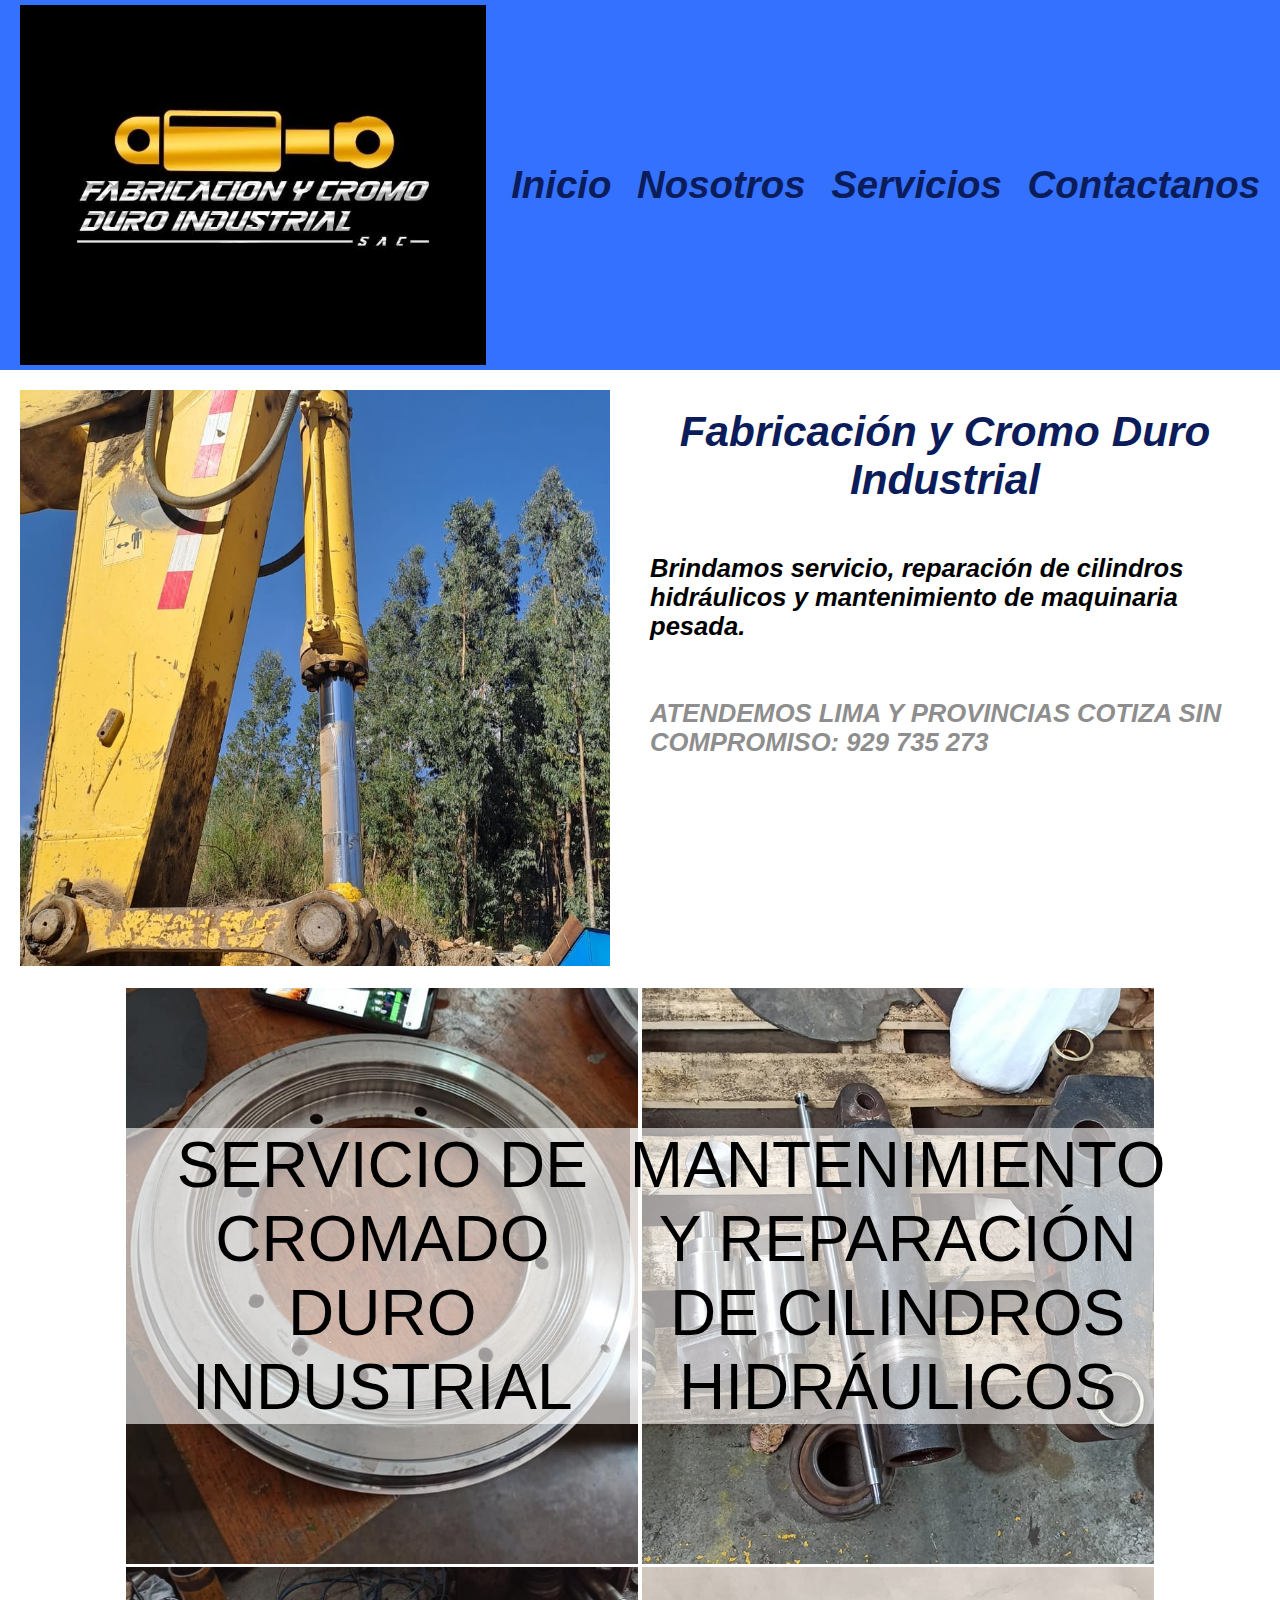
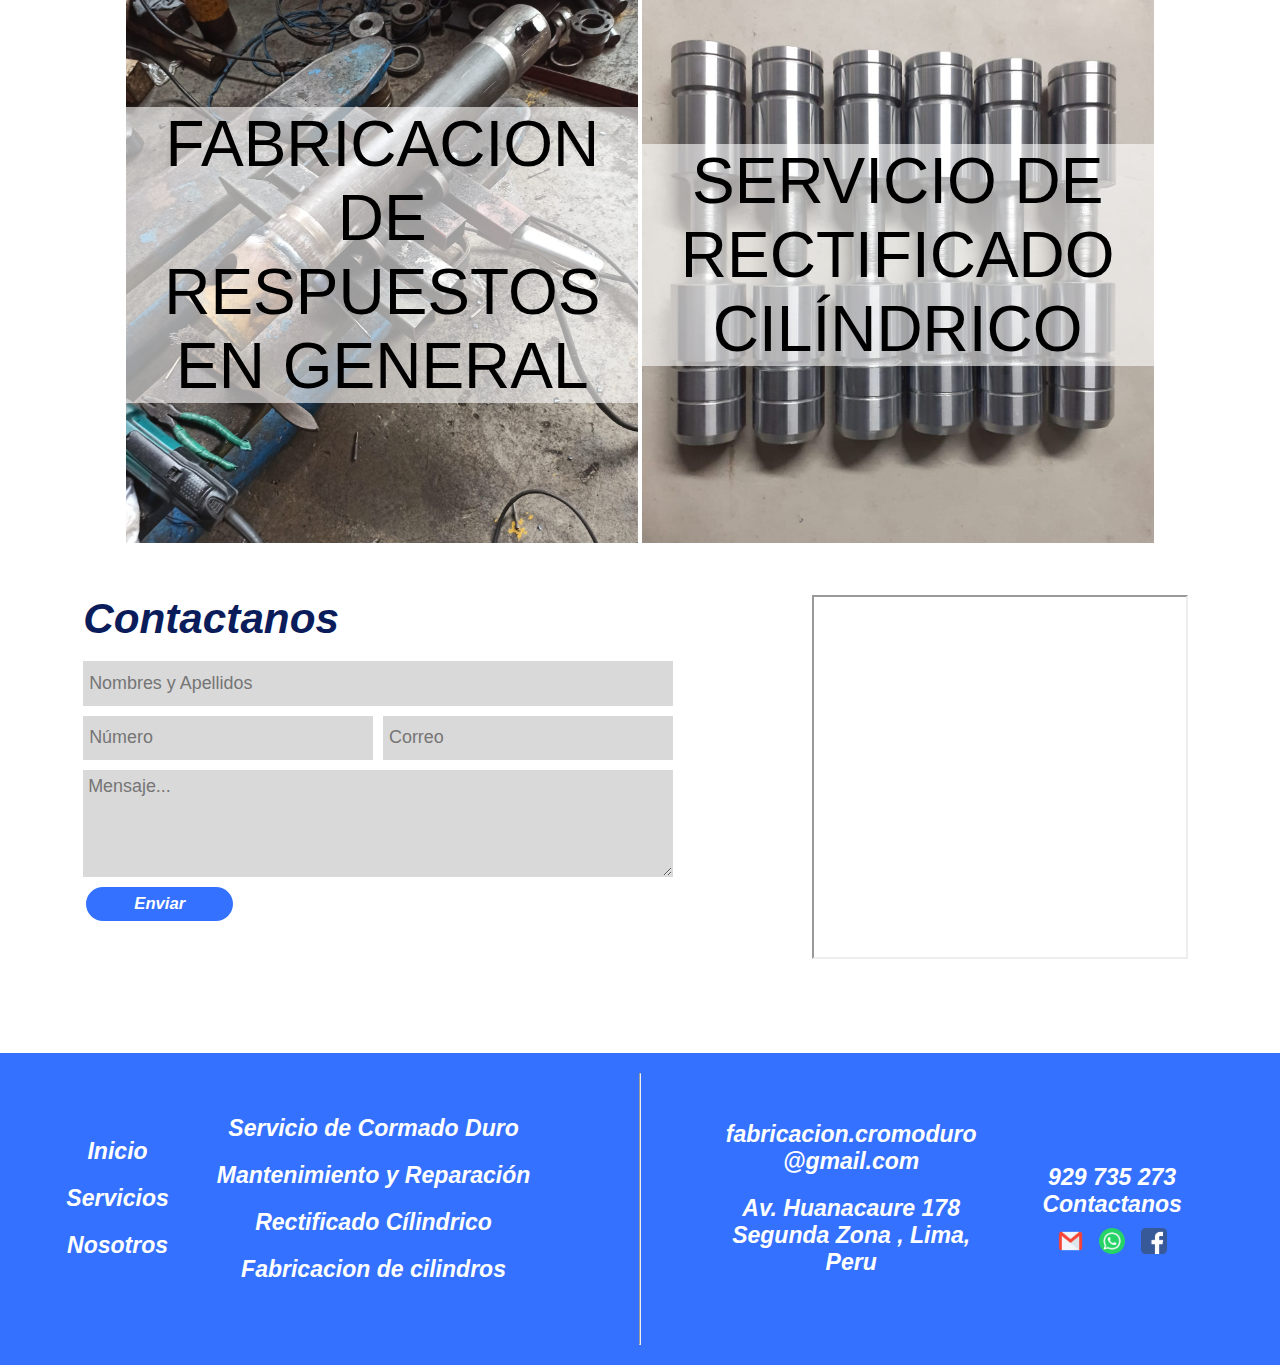
<file: index.html>
<!DOCTYPE html>

<html>
    <head>
        <meta charset="utf-8">
        <meta http-equiv="X-UA-Compatible" content="IE=edge">
        <title>Inicio</title>
        <meta name="description" content="">
        <meta name="viewport" content="width=device-width, initial-scale=1">
        <link rel="stylesheet" href="../CSS/IndexEstilos.css">
    </head>
    <body>
        <nav class="NavBanner">
            <div class="__BannerContainer_Logo"><img src="/Imgs/FYCDI.jpg" alt="Logo"></div>
            
            <ul class="__BannerContainer">
                <li class="Op_Nav"><a href="#">Inicio</a></li>
                <li class="Op_Nav"><a href="#Nosotros">Nosotros</a></li>
                <li class="Op_Nav"><a href="#Servicios">Servicios</a></li>
                <li class="Op_Nav"><a href="#Contactanos">Contactanos</a></li>
            </ul>
        </nav>
        <nav class="NavBanner_Responsive">

        <div class="__BannerContainer_Logo">
            <img src="/Imgs/FYCDI.jpg" alt="Logo">
        </div>

        
        <input type="checkbox" id="menu_toggle">

        
        <label for="menu_toggle" class="ThreeLines__Cont">
            <img src="/Imgs/Img_Icons/Three_Lines.png" alt="">
        </label>

        
        <ul class="__BannerContainer_Responsive">
            <li class="Op_Nav"><a href="#">Inicio</a></li>
            <li class="Op_Nav"><a href="#Nosotros">Nosotros</a></li>
            <li class="Op_Nav"><a href="/HTML/Servicios.html">Servicios</a></li>
            <li class="Op_Nav"><a href="#Contactanos">Contactanos</a></li>
        </ul>

</nav>
        
        <section class="body">
            <section class="Section_Nosotros" id="Nosotros">
                <div class="Cont_img">
                    <img src="/Imgs/Nosotrs_Img.jpg" alt="">
                </div>
                <div class="Cont_Informacion">
                    <h1 style= "text-align: center; margin-bottom: 50px;"><i>Fabricación y Cromo Duro Industrial</i></h1>
                    <h3><b><i>Brindamos servicio, reparación de cilindros hidráulicos y  mantenimiento de maquinaria pesada.</i></b></h3>
                    <br><br><h3 style="color: #8E8E8E;"><b><i>ATENDEMOS LIMA Y PROVINCIAS COTIZA SIN  COMPROMISO: 929 735 273</i></b></h3>
                </div>                
            </section>
            <section class="Servicios" id="Servicios">
                <div class="Item" onclick="window.location.href='Servicios.html#Car_Cro'"><p>SERVICIO DE CROMADO DURO INDUSTRIAL</p><img src="/Imgs/Img_Crom/Servicios_Cromado.jpg" alt=""></div>
                <div class="Item" onclick="window.location.href='Servicios.html#Car_Man'"><p>MANTENIMIENTO Y REPARACIÓN DE CILINDROS HIDRÁULICOS</p><img src="/Imgs/Img_Man/Imagen_Reparacion.jpg" alt=""></div>
                <div class="Item" onclick="window.location.href='Servicios.html#Car_Fab'"><p>FABRICACION DE RESPUESTOS EN GENERAL</p><img src="/Imgs/Img_Fab/Imagen_Fabricacion.jpg" alt=""></div>
                <div class="Item" onclick="window.location.href='Servicios.html#Car_Rec'"><p>SERVICIO DE RECTIFICADO CILÍNDRICO</p><img src="/Imgs/Img_Rec/Imagen_Rectificado.jpg" alt=""></div>
            </section>
            <section class="Servicios_Responsive">
                <div class="Item">
                    <div class="Cont_Img">
                        <img src="/Imgs/Img_Icons/Brillos.png" alt="">
                    </div>
                    <h1>Cromo duro industrial</h1>
                </div>

                <div class="Item">
                    <div class="Cont_Img">
                        <img src="/Imgs/Img_Icons/piston_Icon.png" alt="">
                    </div>
                    <h1>Fabricación según plano e indicaciones</h1>
                </div>

                <div class="Item">
                    <div class="Cont_Img">
                        <img src="/Imgs/Img_Icons/taladro-de-mano.png" alt="">
                    </div>
                    <h1>Mantenimiento y Reparación de Cilindros Hidraulicos</h1>
                </div>

                <div class="Item">
                    <div class="Cont_Img">
                        <img src="/Imgs/Img_Icons/reparar.png" alt="">
                    </div>
                    <h1>Servicio de Rectificado Cilíndrico</h1>
                </div>
            </section>
            
            <section class="Contactanos" id="Contactanos">
                <div class="Contactanos_Column1">
                    <h1><b><i>Contactanos</i></b></h1><br>
                    <form action="https://formsubmit.co/stefanorevolo159@email.com" method="POST"class="Cont_Form">
                        <input placeholder="Nombres y Apellidos" type="text" name="Nombres" style="padding-top: 10px;padding-bottom: 10px;">
                        <div>
                            <input placeholder="Número" inputmode="numeric" 
                            oninput="this.value = this.value.replace(/[^0-9]/g, '')" 
                            id="Número">
                            <input placeholder="Correo" type="email" id="Correo">
                        </div>
                        <textarea placeholder="Mensaje..." name="TextArea" id="TextArea"></textarea>
                        <input type="submit" class="Enviar_btn" id="Enviar_btn" value="Enviar" style="font-style: italic; font-weight: bold;"></input>
                    </form>
                </div>
                <div class="Contactanos_Column2" >
                    <iframe src="https://www.google.com/maps/embed?pb=!1m18!1m12!1m3!1d3902.884345911337!2d-77.05682711114504!3d-11.982503799999975!2m3!1f0!2f0!3f0!3m2!1i1024!2i768!4f13.1!3m3!1m2!1s0x9105cfc75675d2d9%3A0xe68b00ac4d791b6f!2sFabricaci%C3%B3n%20y%20Cromo%20Duro%20Industrial%20SAC!5e0!3m2!1ses!2spe!4v1761862290938!5m2!1ses!2spe"  allowfullscreen="" loading="lazy" referrerpolicy="no-referrer-when-downgrade" style="height: 100%;"></iframe>
                </div>


            </section>                        
        </section>
        <nav class="Footer">
            <div class= "Footer_Columna1">
                <div>
                    <ul>
                        <li><b><i><a href="index.html">Inicio</a></i></b></li>
                        <li><b><i><a href="Servicios.html">Servicios</a></i></b></li>
                        <li><b><i><a href="#">Nosotros</a></i></b></li>
                    </ul>
                </div>
                <div>
                    <ul>
                        <li><b><i><a href="Servicios.html#Car_Cro">Servicio de Cormado Duro</a></i></b></li>
                        <li><b><i><a href="Servicios.html#Car_Man">Mantenimiento y Reparación</a></i></b></li>
                        <li><b><i><a href="Servicios.html#Car_Fab">Rectificado Cílindrico</a></i></b></li>
                        <li><b><i><a href="Servicios.html#Car_Rec">Fabricacion de cilindros</a></i></b></li>
                    </ul>                    
                </div>
            </div>
            <hr>
            <div class = "Footer_Columna2">
                <div>
                    <ul>
                        <li><b><i>fabricacion.cromoduro <br> @gmail.com</i></b></li>
                        <li><b><i>Av. Huanacaure 178 Segunda Zona , Lima, Peru</i></b></li>
                    </ul>
                </div>
                <div class="Footer_Columna2_Contactos">
                    <b><i>929 735 273</i></b>
                    <b><i>Contactanos</i></b>
                    <div class="Footer_Cont_ImagesLogos">
                        <a href="mailto:fabricacion.cromoduro@gmail.com?subject=Solicitud%20de%20servicio&body=Hola,%20quiero%20solicitar%20su%20servicio." target="_blank"><div style="cursor: pointer;" id="Wts_btn"><img src="/Imgs/Img_Logos/Gmail_icon.png" alt=""></div></a>
                        <a href="https://wa.me/51929735273?text=Hola%20quiero%20solicitar%20su%20servicio" target="_blank"><div style="cursor: pointer;"><img src="/Imgs/Img_Logos/Whatsapp_icon.png" alt=""></div></a>
                        <a href="https://www.facebook.com/facduindsac" target="_blank"><div style="cursor: pointer;"><img src="/Imgs/Img_Logos/Facebook_Icon.png" alt=""></div></a>
                    </div>
                </div>
            </div>
            
        </nav>
        <nav class="Footer_Responsive">
            <ul class="Icons_Container">
                <li><a href="mailto:fabricacion.cromoduro@gmail.com?subject=Solicitud%20de%20servicio&body=Hola,%20quiero%20solicitar%20su%20servicio." target="_blank"><img src="/Imgs/Img_Icons/Gemail_Icon.png" alt=""></a></li>
                <li><a href="https://wa.me/51929735273?text=Hola%20quiero%20solicitar%20su%20servicio"><img src="/Imgs/Img_Icons/Celular_Icon.png" alt=""></a></li>
                <li><a href=""><img src="/Imgs/Img_Icons/ubicacion.png" alt=""></a></li>
                <li><a href="https://www.facebook.com/facduindsac"><img src="/Imgs/Img_Icons/Facebook_Icon.png" alt=""></a></li>
            </ul>
        </nav>
    </body>
    
</html>
</file>
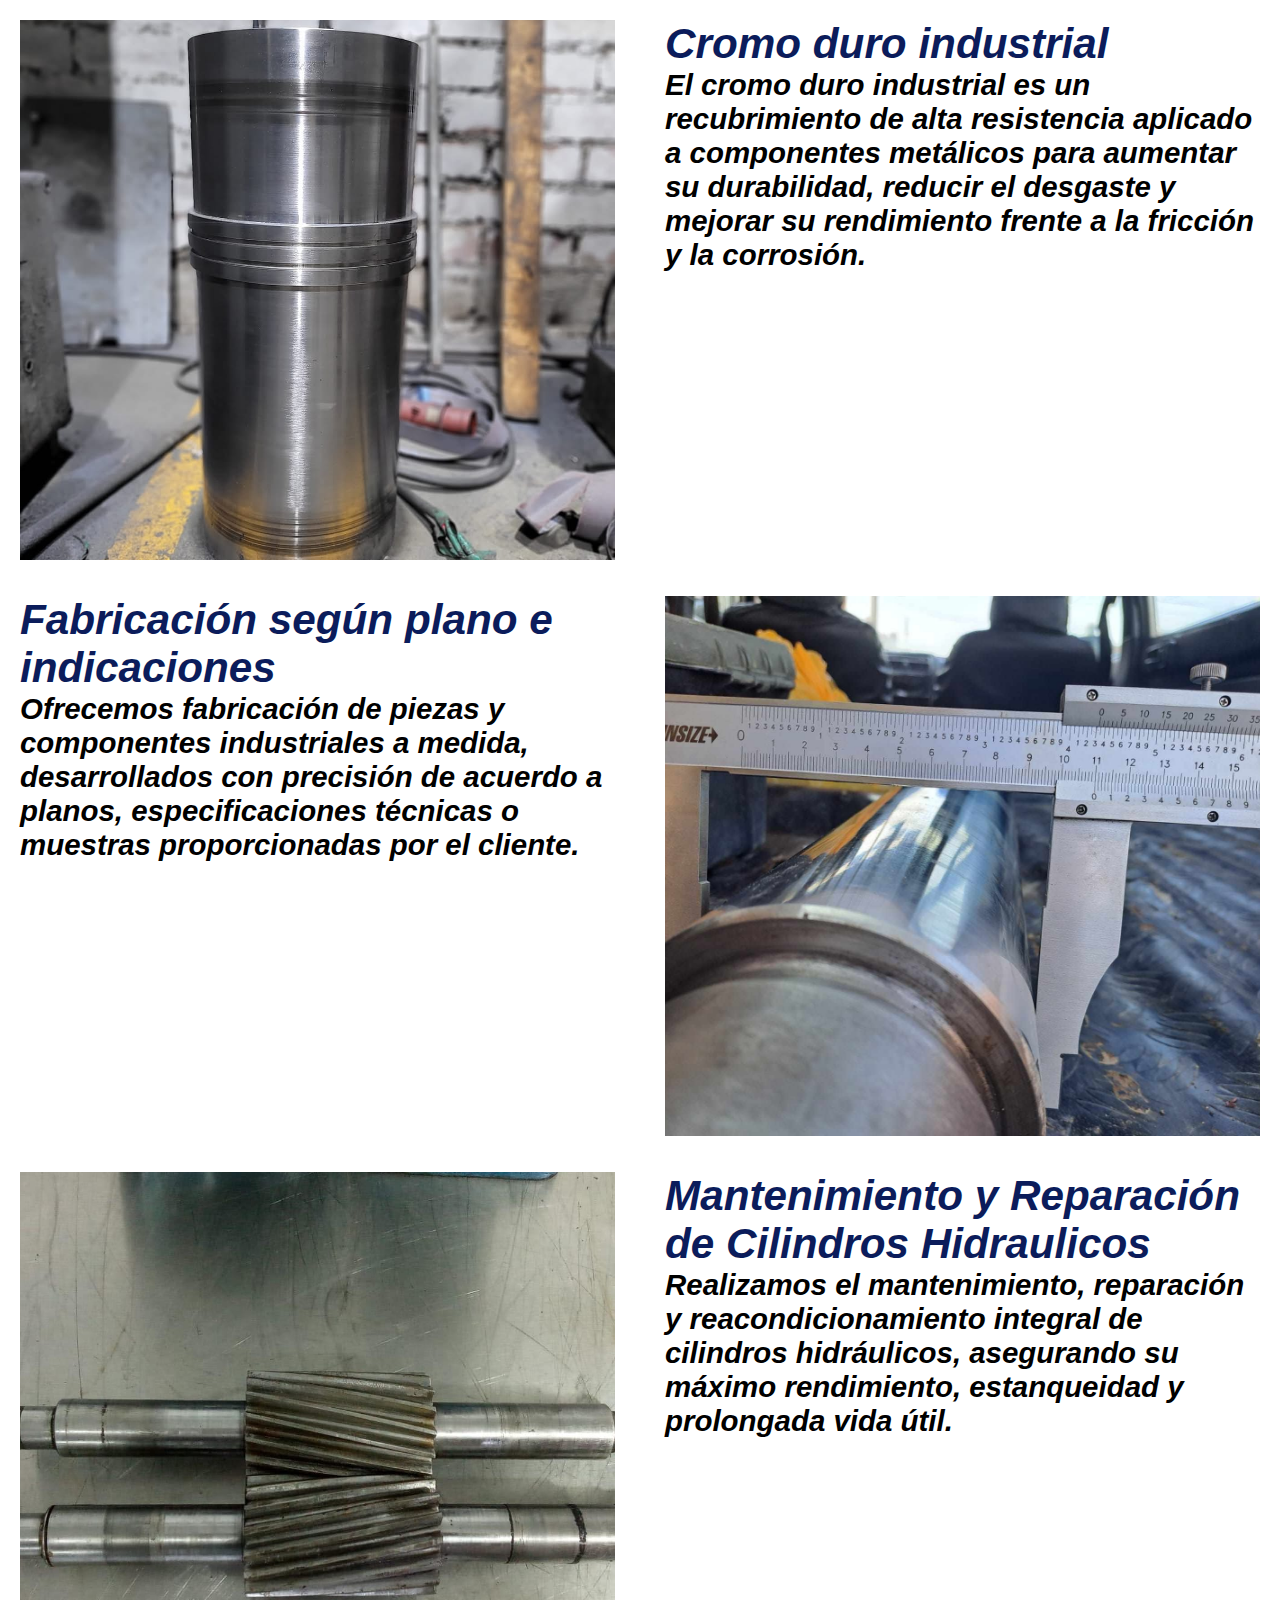
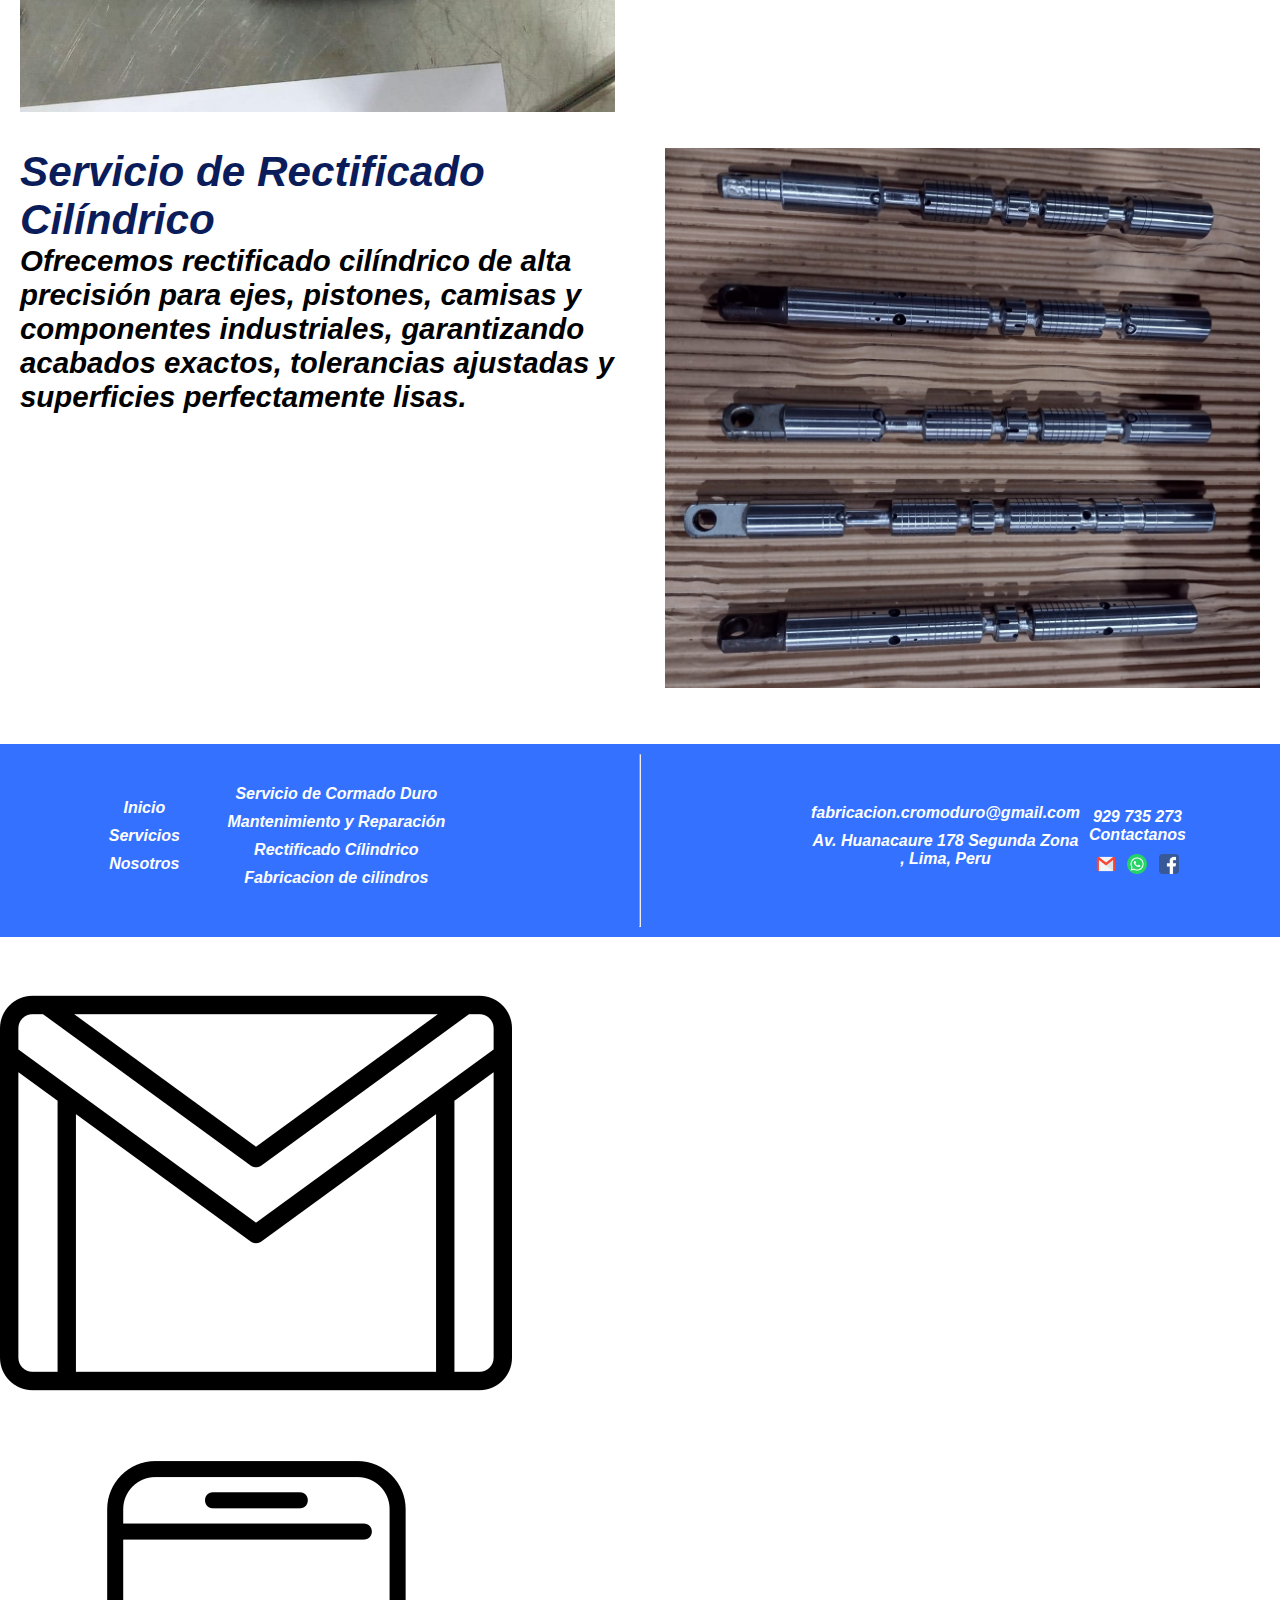
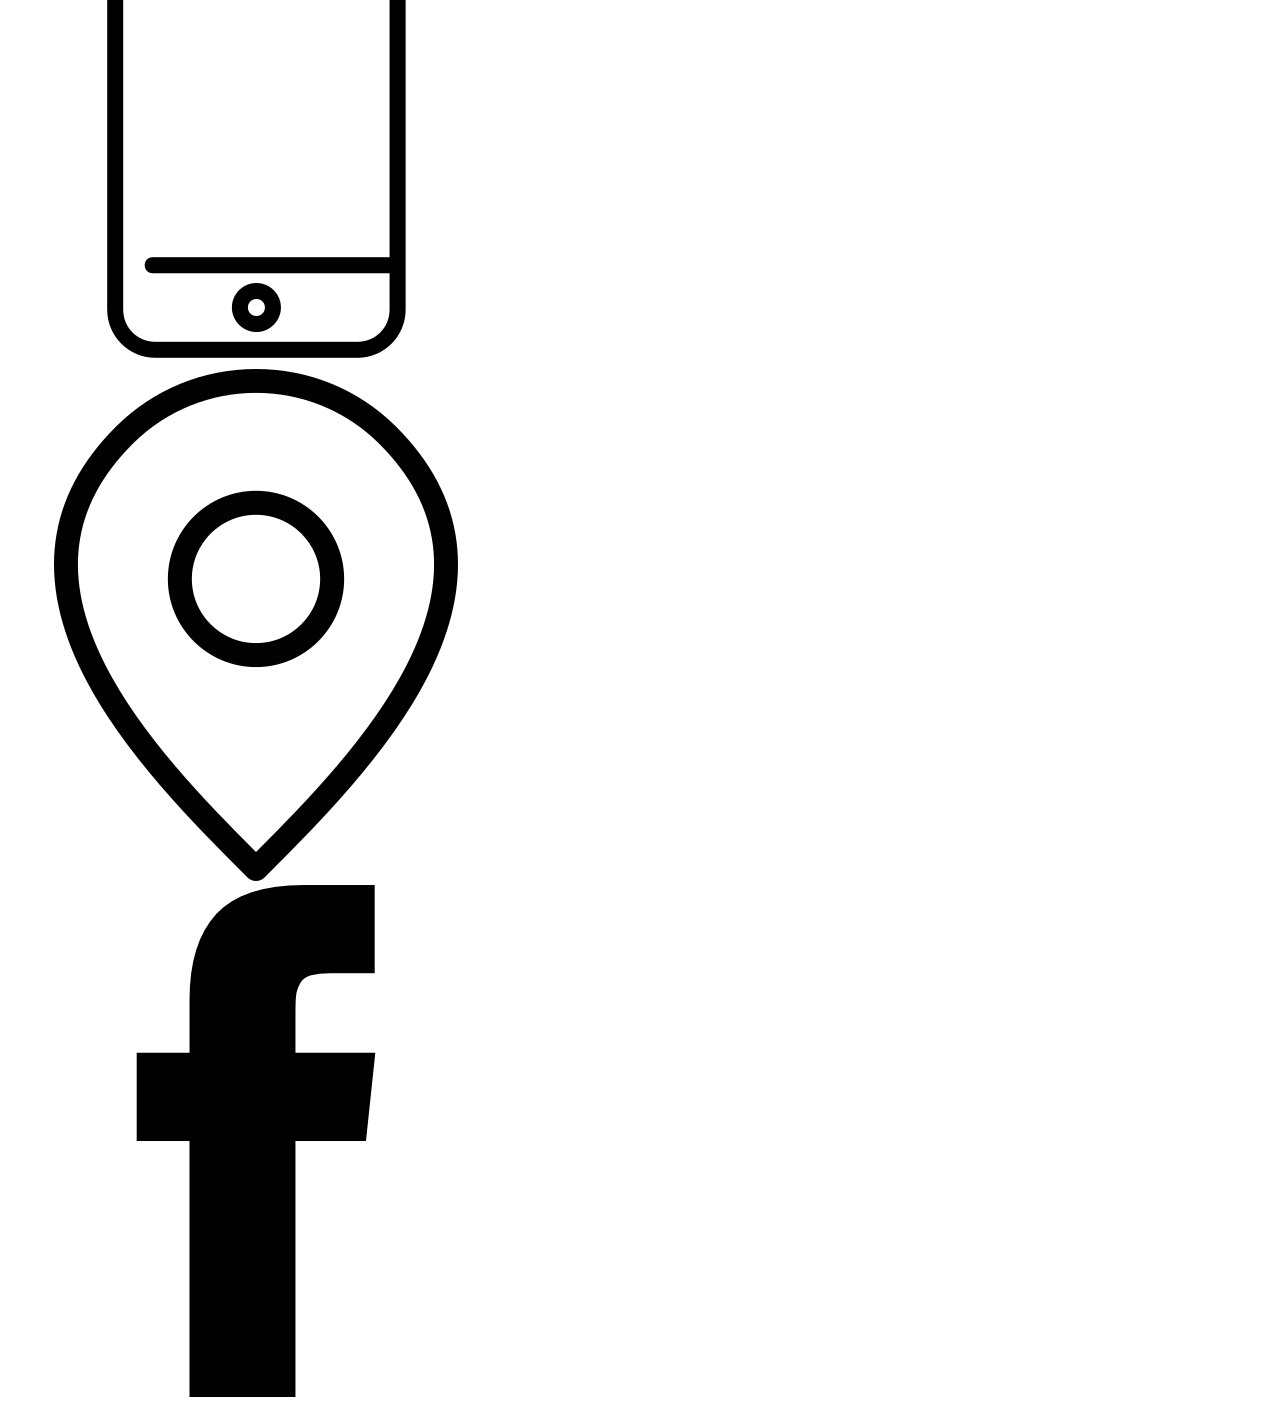
<file: Servicios.html>
<!DOCTYPE html>
<html lang="en">
<head>
    <meta charset="UTF-8">
    <meta name="viewport" content="width=device-width, initial-scale=1.0">
    <link rel="stylesheet" href="../CSS/ServiciosEstilos.css">
    <title>Servicios</title>
</head>
<body>
    <section class="Cuerpo">
        <div class="Servicios_Fila">
                <div class="IMG_CONT" id="Car_Cro"><img id = "imagenCromado" src="/Imgs/Img_Crom/Cro_Cil.jpg" alt=""></div>
                <div class="CONT_INFORMACION">
                    <h1><b><i>Cromo duro industrial</i></b></h1>
                    <h3><i>El cromo duro industrial es un recubrimiento de alta resistencia aplicado a componentes metálicos para aumentar su durabilidad, reducir el desgaste y mejorar su rendimiento frente a la fricción y la corrosión.</i></h3>
                </div>
        </div><br><br>
        <div class="Servicios_Fila">
            <div class="CONT_INFORMACION">
                <h1><b><i>Fabricación según plano e indicaciones</i></b></h1>
                <h3><i>Ofrecemos fabricación de piezas y componentes industriales a medida, desarrollados con precisión de acuerdo a planos, especificaciones técnicas o muestras proporcionadas por el cliente.</i></h3>
            </div>
            <div class="IMG_CONT" id="Car_Fab"><img id = "imagenFabricacion" src="/Imgs/Img_Fab/Fab_Cil.jpeg" alt=""></div>
        </div><br><br>
        <div class="Servicios_Fila">
            <div class="IMG_CONT" id="Car_Man"><img id = "imagenMantenimiento" src="/Imgs/Img_Man/Man_Cil.jpg" alt=""></div>
            <div class="CONT_INFORMACION">
                <h1><b><i>Mantenimiento y Reparación de Cilindros Hidraulicos</i></b></h1>
                <h3><i>Realizamos el mantenimiento, reparación y reacondicionamiento integral de cilindros hidráulicos, asegurando su máximo rendimiento, estanqueidad y prolongada vida útil.</i></h3>
            </div>
        </div><br><br>
        <div class="Servicios_Fila">
            <div class="CONT_INFORMACION">
                <h1><b><i>Servicio de Rectificado  Cilíndrico</i></b></h1>
                <h3><i>Ofrecemos rectificado cilíndrico de alta precisión para ejes, pistones, camisas y componentes industriales, garantizando acabados exactos, tolerancias ajustadas y superficies perfectamente lisas.</i></h3>
            </div>
            <div class="IMG_CONT" id="Car_Rec"><img id = "imagenRectificado" src="/Imgs/Img_Rec/Rec_Cil.jpeg" alt=""></div>
        </div><br><br>
    
    </section>
    

    <nav class="Footer">
            <div class= "Footer_Columna1">
                <div>
                    <ul>
                        <li><b><i><a href="index.html">Inicio</a></i></b></li>
                        <li><b><i><a href="#">Servicios</a></i></b></li>
                        <li><b><i><a href="index.html#Nosotros">Nosotros</a></i></b></li>
                    </ul>
                </div>
                <div>
                    <ul>
                        <li><b><i><a href="#Car_Cro">Servicio de Cormado Duro</a></i></b></li>
                        <li><b><i><a href="#Car_Man">Mantenimiento y Reparación</a></i></b></li>
                        <li><b><i><a href="#Car_Rec">Rectificado Cílindrico</a></i></b></li>
                        <li><b><i><a href="#Car_Fab">Fabricacion de cilindros</a></i></b></li>
                    </ul>                    
                </div>
            </div>
            <hr>
            <div class = "Footer_Columna2">
                <div>
                    <ul>
                        <li><b><i>fabricacion.cromoduro@gmail.com</i></b></li>
                        <li><b><i>Av. Huanacaure 178 Segunda Zona , Lima, Peru</i></b></li>
                    </ul>
                </div>
                <div class="Footer_Columna2_Contactos">
                    <b><i>929 735 273</i></b>
                    <b><i>Contactanos</i></b>
                    <div class="Footer_Cont_ImagesLogos">
                        <a href="mailto:fabricacion.cromoduro@gmail.com?subject=Solicitud%20de%20servicio&body=Hola,%20quiero%20solicitar%20su%20servicio." target="_blank"><div style="cursor: pointer;" id="Wts_btn"><img src="/Imgs/Img_Logos/Gmail_icon.png" alt=""></div></a>
                        <a href="https://wa.me/51929735273?text=Hola%20quiero%20solicitar%20su%20servicio" target="_blank"><div style="cursor: pointer;"><img src="/Imgs/Img_Logos/Whatsapp_icon.png" alt=""></div></a>
                        <a href="https://www.facebook.com/facduindsac" target="_blank"><div style="cursor: pointer;"><img src="/Imgs/Img_Logos/Facebook_Icon.png" alt=""></div></a>
                    </div>
                </div>
            </div>
            
        </nav>
    <nav class="Footer_Responsive">
        <ul class="Icons_Container">
            <li><a href="mailto:fabricacion.cromoduro@gmail.com?subject=Solicitud%20de%20servicio&body=Hola,%20quiero%20solicitar%20su%20servicio." target="_blank"><img src="/Imgs/Img_Icons/Gemail_Icon.png" alt=""></a></li>
            <li><a href="https://wa.me/51929735273?text=Hola%20quiero%20solicitar%20su%20servicio"><img src="/Imgs/Img_Icons/Celular_Icon.png" alt=""></a></li>
            <li><a href=""><img src="/Imgs/Img_Icons/ubicacion.png" alt=""></a></li>
            <li><a href="https://www.facebook.com/facduindsac"><img src="/Imgs/Img_Icons/Facebook_Icon.png" alt=""></a></li>
        </ul>
    </nav>
</body>
<script src="/JS/Carrusel_Imgs.js">
</script>

</html>
</file>
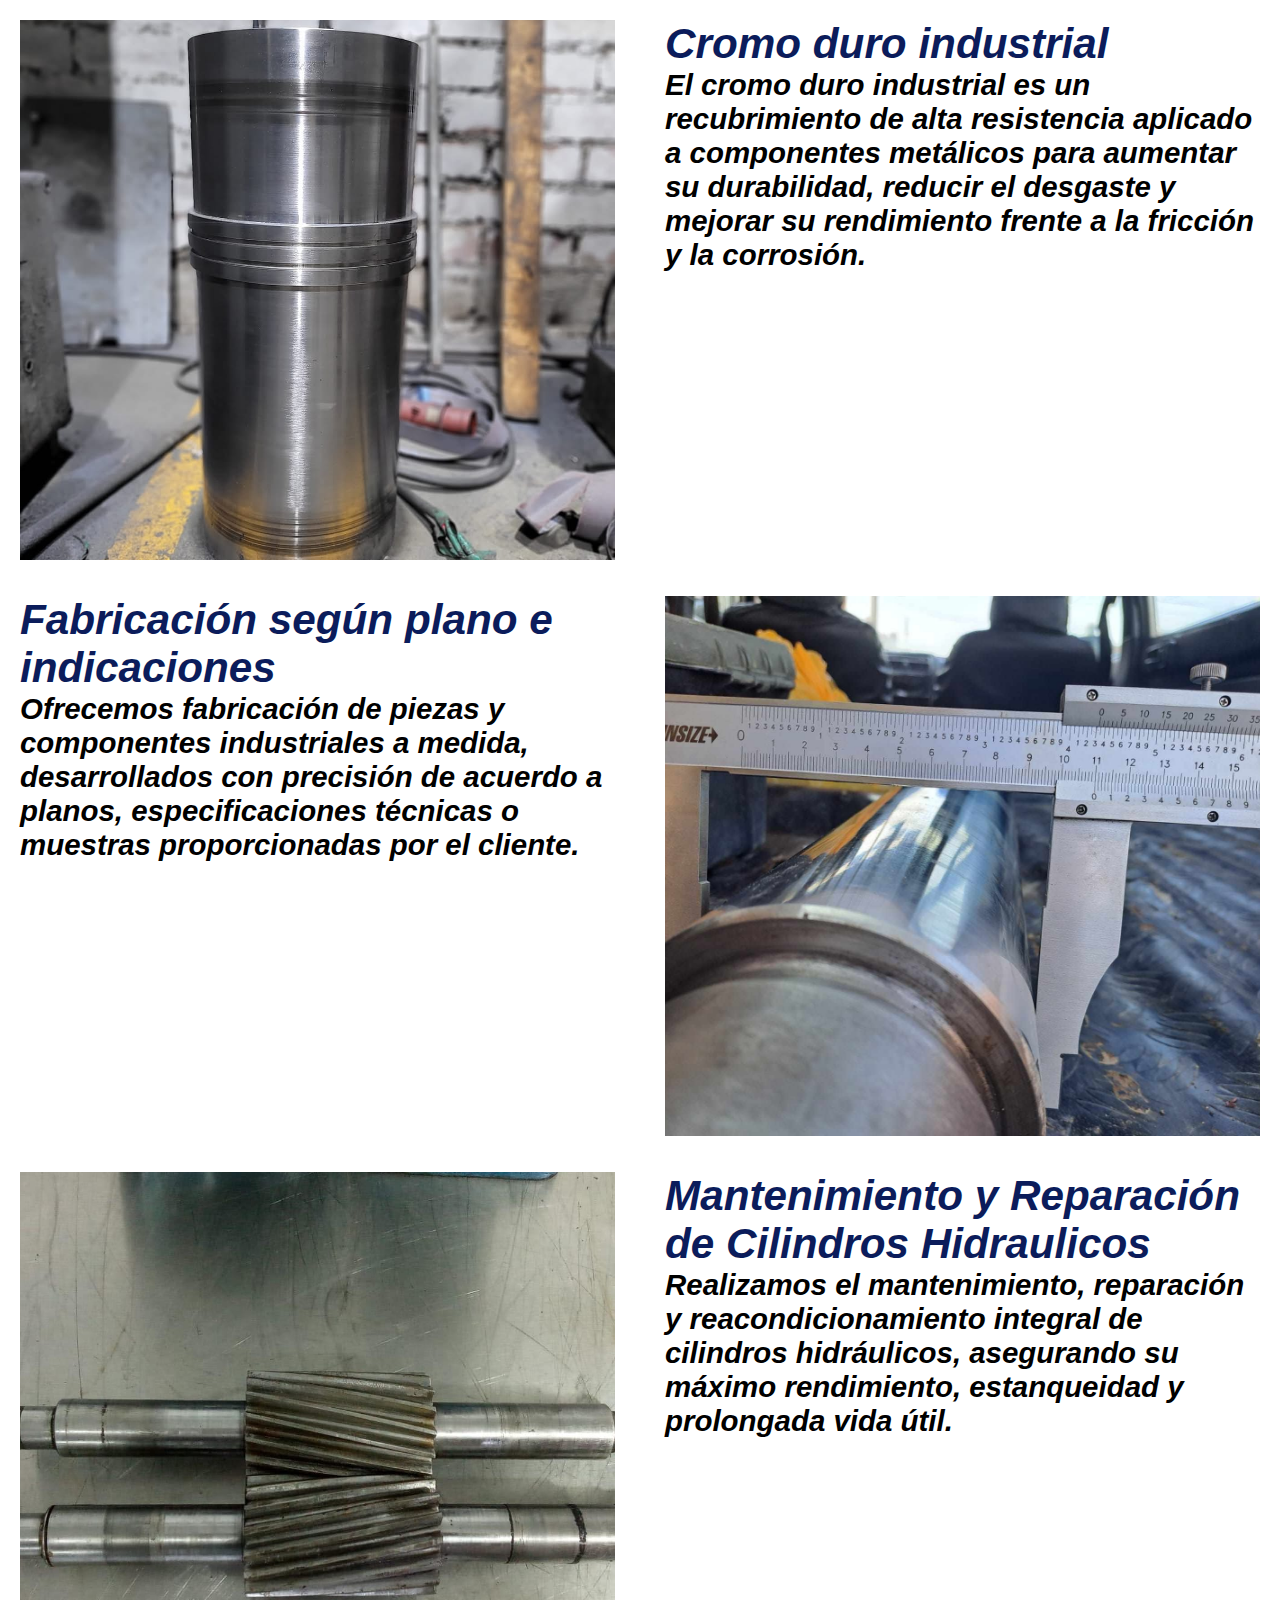
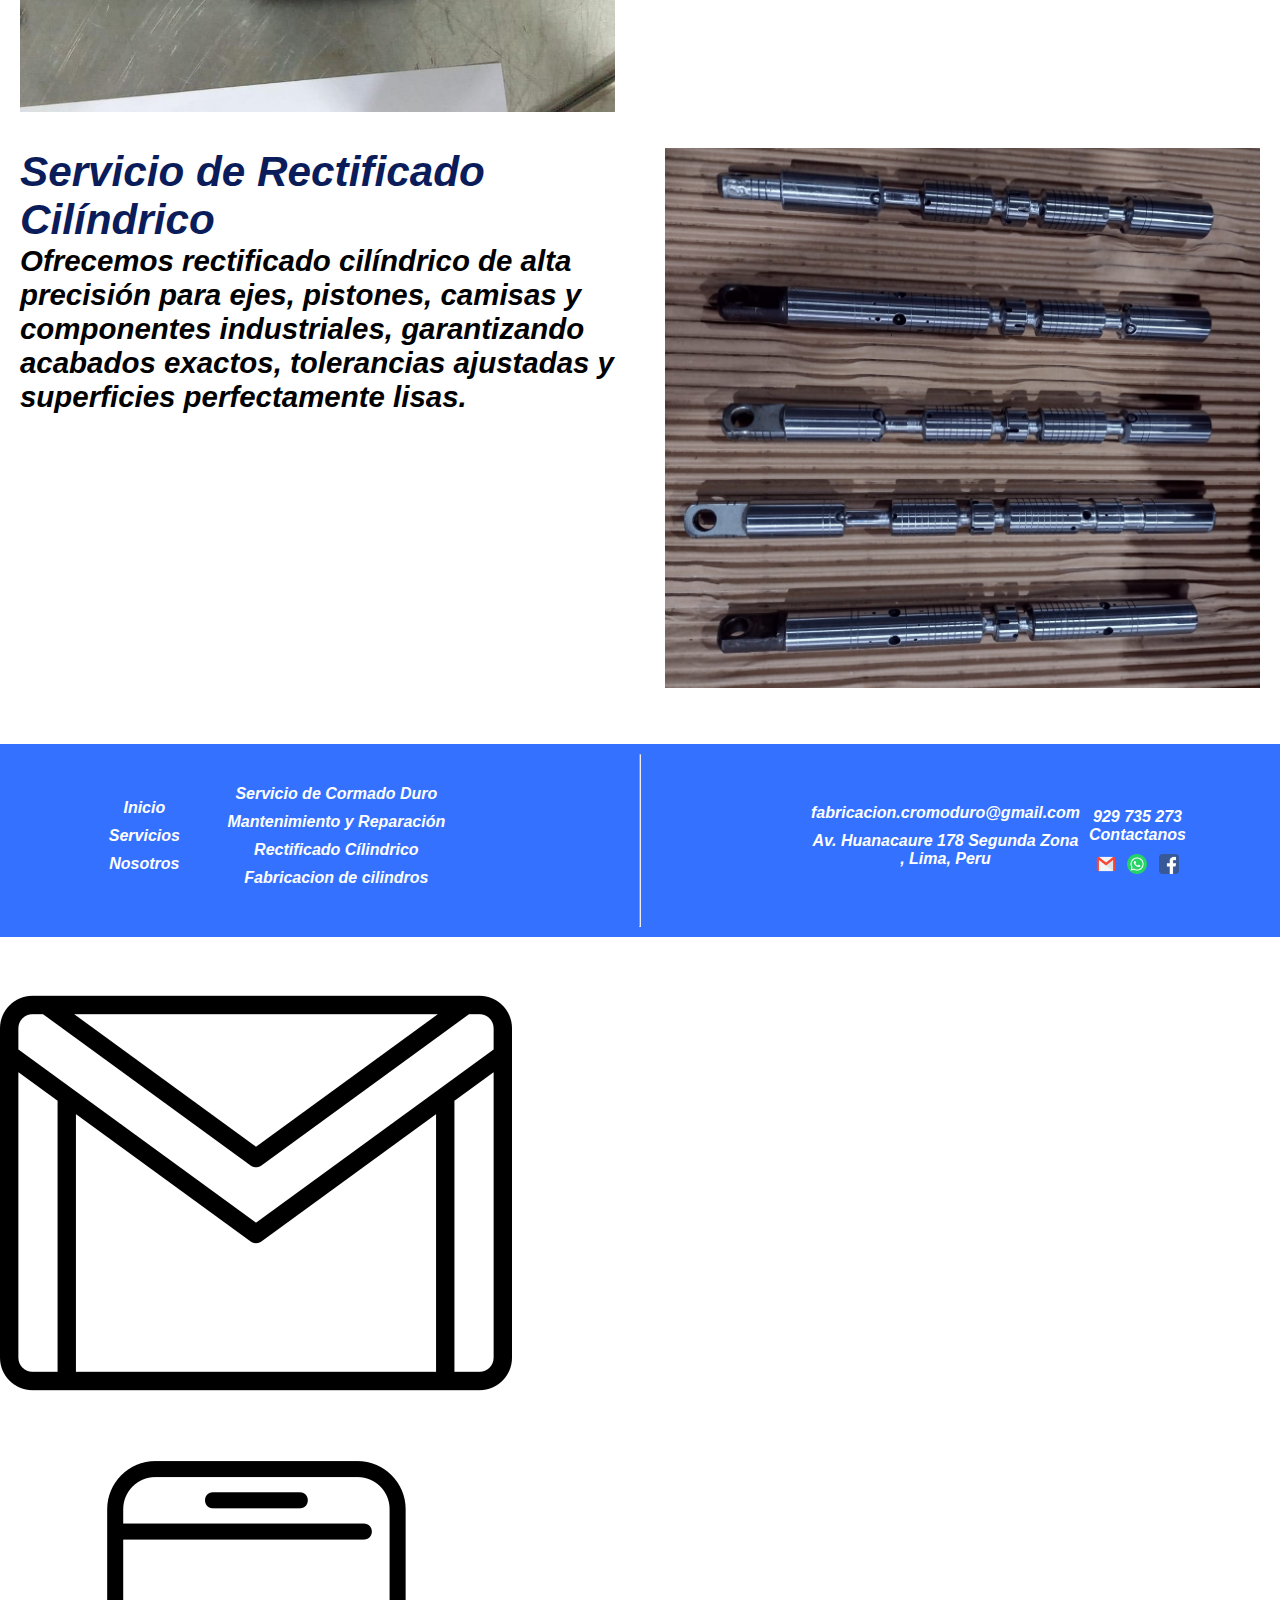
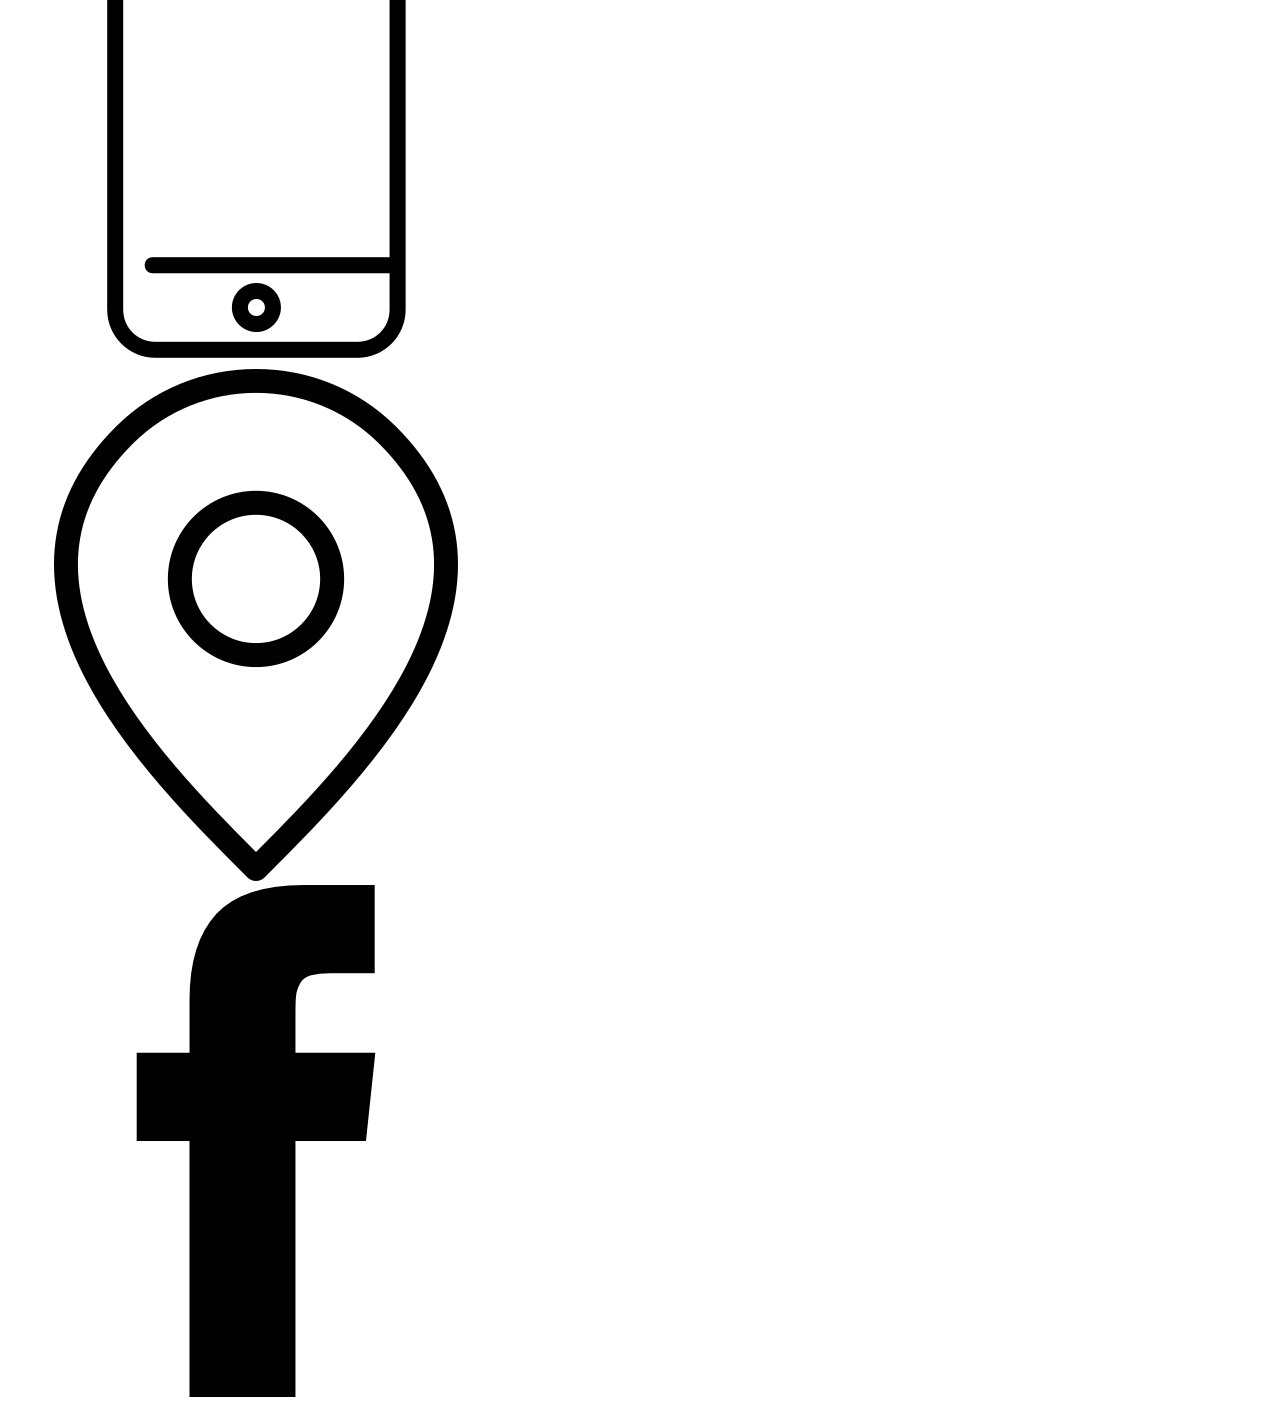
<file: HTML/Servicios.html>
<!DOCTYPE html>
<html lang="en">
<head>
    <meta charset="UTF-8">
    <meta name="viewport" content="width=device-width, initial-scale=1.0">
    <link rel="stylesheet" href="../CSS/ServiciosEstilos.css">
    <title>Servicios</title>
</head>
<body>
    <section class="Cuerpo">
        <div class="Servicios_Fila">
                <div class="IMG_CONT" id="Car_Cro"><img id = "imagenCromado" src="/Imgs/Img_Crom/Cro_Cil.jpg" alt=""></div>
                <div class="CONT_INFORMACION">
                    <h1><b><i>Cromo duro industrial</i></b></h1>
                    <h3><i>El cromo duro industrial es un recubrimiento de alta resistencia aplicado a componentes metálicos para aumentar su durabilidad, reducir el desgaste y mejorar su rendimiento frente a la fricción y la corrosión.</i></h3>
                </div>
        </div><br><br>
        <div class="Servicios_Fila">
            <div class="CONT_INFORMACION">
                <h1><b><i>Fabricación según plano e indicaciones</i></b></h1>
                <h3><i>Ofrecemos fabricación de piezas y componentes industriales a medida, desarrollados con precisión de acuerdo a planos, especificaciones técnicas o muestras proporcionadas por el cliente.</i></h3>
            </div>
            <div class="IMG_CONT" id="Car_Fab"><img id = "imagenFabricacion" src="/Imgs/Img_Fab/Fab_Cil.jpeg" alt=""></div>
        </div><br><br>
        <div class="Servicios_Fila">
            <div class="IMG_CONT" id="Car_Man"><img id = "imagenMantenimiento" src="/Imgs/Img_Man/Man_Cil.jpg" alt=""></div>
            <div class="CONT_INFORMACION">
                <h1><b><i>Mantenimiento y Reparación de Cilindros Hidraulicos</i></b></h1>
                <h3><i>Realizamos el mantenimiento, reparación y reacondicionamiento integral de cilindros hidráulicos, asegurando su máximo rendimiento, estanqueidad y prolongada vida útil.</i></h3>
            </div>
        </div><br><br>
        <div class="Servicios_Fila">
            <div class="CONT_INFORMACION">
                <h1><b><i>Servicio de Rectificado  Cilíndrico</i></b></h1>
                <h3><i>Ofrecemos rectificado cilíndrico de alta precisión para ejes, pistones, camisas y componentes industriales, garantizando acabados exactos, tolerancias ajustadas y superficies perfectamente lisas.</i></h3>
            </div>
            <div class="IMG_CONT" id="Car_Rec"><img id = "imagenRectificado" src="/Imgs/Img_Rec/Rec_Cil.jpeg" alt=""></div>
        </div><br><br>
    
    </section>
    

    <nav class="Footer">
            <div class= "Footer_Columna1">
                <div>
                    <ul>
                        <li><b><i><a href="/HTML/Index.html">Inicio</a></i></b></li>
                        <li><b><i><a href="#">Servicios</a></i></b></li>
                        <li><b><i><a href="Index.html#Nosotros">Nosotros</a></i></b></li>
                    </ul>
                </div>
                <div>
                    <ul>
                        <li><b><i><a href="#Car_Cro">Servicio de Cormado Duro</a></i></b></li>
                        <li><b><i><a href="#Car_Man">Mantenimiento y Reparación</a></i></b></li>
                        <li><b><i><a href="#Car_Rec">Rectificado Cílindrico</a></i></b></li>
                        <li><b><i><a href="#Car_Fab">Fabricacion de cilindros</a></i></b></li>
                    </ul>                    
                </div>
            </div>
            <hr>
            <div class = "Footer_Columna2">
                <div>
                    <ul>
                        <li><b><i>fabricacion.cromoduro@gmail.com</i></b></li>
                        <li><b><i>Av. Huanacaure 178 Segunda Zona , Lima, Peru</i></b></li>
                    </ul>
                </div>
                <div class="Footer_Columna2_Contactos">
                    <b><i>929 735 273</i></b>
                    <b><i>Contactanos</i></b>
                    <div class="Footer_Cont_ImagesLogos">
                        <a href="mailto:fabricacion.cromoduro@gmail.com?subject=Solicitud%20de%20servicio&body=Hola,%20quiero%20solicitar%20su%20servicio." target="_blank"><div style="cursor: pointer;" id="Wts_btn"><img src="/Imgs/Img_Logos/Gmail_icon.png" alt=""></div></a>
                        <a href="https://wa.me/51929735273?text=Hola%20quiero%20solicitar%20su%20servicio" target="_blank"><div style="cursor: pointer;"><img src="/Imgs/Img_Logos/Whatsapp_icon.png" alt=""></div></a>
                        <a href="https://www.facebook.com/facduindsac" target="_blank"><div style="cursor: pointer;"><img src="/Imgs/Img_Logos/Facebook_Icon.png" alt=""></div></a>
                    </div>
                </div>
            </div>
            
        </nav>
    <nav class="Footer_Responsive">
        <ul class="Icons_Container">
            <li><a href="mailto:fabricacion.cromoduro@gmail.com?subject=Solicitud%20de%20servicio&body=Hola,%20quiero%20solicitar%20su%20servicio." target="_blank"><img src="/Imgs/Img_Icons/Gemail_Icon.png" alt=""></a></li>
            <li><a href="https://wa.me/51929735273?text=Hola%20quiero%20solicitar%20su%20servicio"><img src="/Imgs/Img_Icons/Celular_Icon.png" alt=""></a></li>
            <li><a href=""><img src="/Imgs/Img_Icons/ubicacion.png" alt=""></a></li>
            <li><a href="https://www.facebook.com/facduindsac"><img src="/Imgs/Img_Icons/Facebook_Icon.png" alt=""></a></li>
        </ul>
    </nav>
</body>
<script src="/JS/Carrusel_Imgs.js">
</script>

</html>
</file>
<file: CSS/IndexEstilos.css>
*{
    Margin: 0;
    padding: 0;
    font-family: Arial, Helvetica, sans-serif;
}
h1{
    font-size: 3.3vw;
    color: var(--Letra_Color_Titulos);
}
h3{
    font-size: 2vw;
}
.Op_Nav{
    font-size: 3vw;
}

li{
    list-style: none;        
}
.NavBanner .__BannerContainer a{
    text-decoration: none;
    color: var(--Letra_Color_Titulos);
    font-style: italic;
    font-weight: bold;
}

.NavBanner{
    display: flex;
    background-color: var(--nav_Color);
    padding: 5px 20px 5px 20px;
    gap: 2vw;

    height: 40vh;    
}
.NavBanner div{
    width : 50vw ;
    height : 100%;
    
}
.NavBanner img{
    object-fit:cover;
    width : 100% ;
    height : 100%;
    
}

.NavBanner ul{
    width: 80%;
    display: flex;
    align-items: center;
    justify-content: space-between;
    gap: 2vw;
}

/****************************************************************/
.body{
    margin: 20px;
    
}
/****************************************************************/
.Section_Nosotros{
    display: flex;
    gap: 20px;
    height: 100%;
    margin-bottom: 20px;
    font-size: 2vw;
}
.Section_Nosotros div{
    width: 50%;
    height: 45vw;
}
.Section_Nosotros .Cont_img{
    position: relative;
    overflow: hidden;
    
}
.Section_Nosotros img{
    width: 100%;
    height: 100%;
    object-fit: cover;
}
.Section_Nosotros .Cont_Informacion{
    padding: 2vh 20px 0px 20px ;
    height: 100%;
}
/****************************************************************/
.Servicios{    
    width: 100%;    
    display: flex;
    justify-content: center;
    flex-wrap: wrap;
    margin-bottom: 50px;
    font-size: 5vw;
}
.Servicios .Item{
    display: flex;
    align-items: center;
    justify-content: center;
    position: relative;    
    color: #000;
    width: 40vw;
    height: 45vw;
    margin: 1.7px;
    
    cursor: pointer;
}
.Item p{
    position: absolute;
    color: inherit;
    transition: none;
    text-align: center;
    z-index: 1;
    background: rgba(255,255,255,0.6); /* opcional: mejora la legibilidad */
}

.Servicios img{
    object-fit: cover;
    width: 100%;
    height: 100%;    
    transition: filter 0.4s ease;
    z-index: 0;
}
.Item:hover img{
    filter: brightness(80%);
}


.Servicios p{
    position: absolute;
    text-align: center;
    
}
/********************************************************************************/
.Contactanos{
    display: flex;
    justify-content: space-around;
    gap: 1vw;
    margin-bottom: 10vh;
}
.Cont_Form{
    
    display: flex;
    flex-direction: column;
    gap: 10px;
}
.Cont_Form div{
    display: flex;
    gap: 10px;
}
input{
    font-size: 1.4vw;
    padding-left: 4px;
    height: 40px;
    border-color: transparent;
    background-color: var(--Gris_Inputs);
}
.Cont_Form input{
    flex: 1;    
}
.Contactanos_Column1 {
    flex: 0.7;
    width: 30vw;
}
.Contactanos_Column2 {
    margin-right: 1vw;
    width: 30%;
    height: 50%;
    
}
.Contactanos_Column2 iframe{
    width: 100%;   
    max-height: 60vh;
    min-height: 40vh;
}
textarea{
    padding-top: 5px;
    font-size: 1.4vw;
    padding-left: 4px;
    height: 100px;
    border-color: transparent;
    background-color: var(--Gris_Inputs);
    resize: vertical;
}
.Enviar_btn{
    font-size: 1.3vw;
    margin-left: 3px;
    width: 11.5vw;
    padding: 5px;
    border-radius: 20px;
    background-color: var(--nav_Color);
    border-color:transparent;
    color: #ffffff;
}
/***************************************************************************************************/
.Footer{
    width: 100%;
    background-color: var(--nav_Color);
    display: flex;
    justify-content: space-around;
    padding-top: 20px;
    padding-bottom: 20px;    
    color: #ffffff;
    font-size: 1.8vw;
}
.Footer a{
    color: #ffffff;
    text-decoration: none;
}

.Footer_Columna1 , .Footer_Columna2{
    text-align: center;
    display: flex;
    width: 40%;
    justify-content: space-around;
    align-items: center;      
    
}
.Footer_Columna2{
    justify-content: space-between;
    gap: 10px;
}
.Footer_Columna2 div{
    width: 50%;
}
.Footer_Columna2 ul{
    width: 100%;
}
.Footer_Columna1 li ,.Footer_Columna2 li{
    margin-bottom: 20px;
    
}
.Footer_Columna2_Contactos{
    display: flex;
    flex-direction: column;
    text-align: center;  
    align-items: center;  
    width: 50%;
    

}
.Footer_Cont_ImagesLogos{    
    margin: 10px 10px 0px 10px;  
    display: flex;
    justify-content: space-around;
    
}
.Footer_Cont_ImagesLogos div{
    width: 2vw;
    height: 2vw;
}
.Footer_Cont_ImagesLogos img{
    width: 100%;
    height: 100%;
}
hr{
    color:#373636;
    height: 30vh;

}

:root{
    --nav_Color : #3471FF;
    --Letra_Color_Titulos: #0B1C5B;
    --Leta_Negro_Parrafos: 000;
    --Leta_Negro_Parrafos: #373636;
    --Gris_Inputs: #d9d9d9;
}
html {
    scroll-behavior: smooth;
}
/**************************************************************/
.NavBanner_Responsive{
    
    display: none ;
}
.Servicios_Responsive{
    display: none;
}
.Footer_Responsive{
    display: none;
}

@media only screen and (max-width : 500px){

.body{
    height: 100%;
    display: flex;
    flex-direction: column;
    gap: 8vh;
}

h1{
    font-size: 3.3vw;
    color: var(--Letra_Color_Titulos);
}
h3{
    font-size: 3vw;
}
.NavBanner_Responsive{
    display: flex;
    background-color: var(--nav_Color);   
    padding: 5px; 

}

#menu_toggle {
    display: none;
}

#menu_toggle:checked + .ThreeLines__Cont + .__BannerContainer_Responsive {
    top: 16.1vh;     /* SE DESPLIEGA — respetando tu altura del logo */
    opacity: 1;
    pointer-events: auto;
}

/* LOGO */
.__BannerContainer_Logo{
    width: 50vw;
    height: 15vh;
}
.__BannerContainer_Logo img{
    object-fit: cover;
    width: 100%;
    height: 100%
}

/* LINKS DEL MENÚ */
.__BannerContainer_Responsive a{
    display: block;
    text-align: center;
    font-size: 5vw;
    text-decoration: none;
    color: var(--Letra_Color_Titulos);
    padding: 10px 0;   
}

/* ICONO THREE LINES */
.ThreeLines__Cont{   
    align-self: center;
    margin-left: auto;
    margin-right: 20px;
    width: 20vw;
    height: 20vw;
}
.ThreeLines__Cont img{
    width: 100%;
    height: 100%;
}

/* MENÚ OCULTO POR DEFECTO */
.__BannerContainer_Responsive{
    position: absolute;
    top: -100%;          /* OCULTO HACIA ARRIBA, COMO ESTABAS HACIENDO */
    left: 0;
    width: 100%;

    background-color: #ffffff;
    opacity: 0;
    pointer-events: none;
    transition: top 0.4s ease, opacity 0.3s ease;
    z-index: 100;
}
.NavBanner{
    display: none;

}
/****************************************************************/
.Section_Nosotros{
    width: 100%;
    margin: 0;
    padding: 0;
    position: relative;

    
}.Section_Nosotros h1{
    display: none;
}.Section_Nosotros h3{
    font-size: 2.1vh;
    color: #ffffff;
}

.Section_Nosotros div{
    
    align-self: center;
    align-items: center;
    margin: 0;
    position: absolute;
    width: 100%;
    height: 50vh;
    z-index: 1;    
}
.Section_Nosotros .Cont_img{
    
    width: 100vw;

    
    overflow: hidden;
    z-index: 0;
}
.Section_Nosotros img{
    width: 100%;
    height: 100%;
    object-fit: cover; /* mantiene proporción */

    filter: brightness(45%) contrast(140%);
}
.Section_Nosotros .Cont_Informacion{
    padding: 0;
    width: 100%;
    height: 75%;
    top: 25%;
    left: 5%;
    align-items: center;
    align-self: center;
}

/****************************************************************/
.Servicios{    
    display: none;
}
.Servicios_Responsive{

    display: flex;
    flex-direction: column;
    gap:10px;
}
.Servicios_Responsive .Cont_Img{
    width: 100px;
    height: 100px;
    display: flex;
    align-items: center;
    justify-content: center;
}
.Servicios_Responsive .Cont_Img img{
    width: 80px;           
    height: auto;
    object-fit: contain;  
    
}
.Servicios_Responsive .Item{
    padding: 20px;
    display: flex;
    align-self: center;
    align-items: center; 
    text-align: center;
    justify-content: space-evenly;
    width: 85%;
    gap: 15px;              
    box-shadow: 4px 4px 4px rgba(0, 0, 0, 0.1);
    margin-left: 3%;
    margin-right: 3%;
}
.Servicios_Responsive h1{
    font-size: 4vw;
    width: 50%;
}
/****************************************************************/
.Contactanos{
    box-shadow: 4px 4px 4px rgba(0, 0, 0, 0.1);
    padding: 5%;
}
.Contactanos_Column1 div{
    flex-direction: column;
    height: 74px;
}
.Contactanos_Column1 div input{
    padding: 5px; 
    
}
.Contactanos h1{
    font-size: 8vw;
    text-align: center;
}
.Contactanos_Column2{   
    display: none;
}
input{
    font-size: 4vw;
}
textarea{
    margin-top: 10px;
    padding-top: 5px;
    font-size: 4vw;
    padding-left: 4px;
    height: 100px;
    border-color: transparent;
    background-color: var(--Gris_Inputs);
    resize: vertical;
}
.Enviar_btn{
    font-size: 4vw;
    margin-left: 3px;
    width: 20vw;
    padding: 5px;
    border-radius: 20px;
    background-color: var(--nav_Color);
    border-color:transparent;
    color: #ffffff;
}
/****************************************************************/
.Footer{
    display: none;    
}
.Footer_Responsive{
    display: block;
}
.Footer_Responsive .Icons_Container{
    display: flex;
    justify-content: space-around;
    background-color: var(--nav_Color);
}
.Footer_Responsive .Icons_Container img{
    padding: 5px 0px 5px 0px;
    height:40px ;
    width:40px ;
}
}
</file>
<file: CSS/ServiciosEstilos.css>
*{
    Margin: 0;
    padding: 0;
    font-family: Arial, Helvetica, sans-serif;
}
h1{
    font-size: 3.3vw;
    color: var(--Letra_Color_Titulos);
}
h3{
    font-size: 2.3vw;
}

li{
    list-style: none;        
}
/**************************************************************************/
.Cuerpo{
    padding: 20px;
}

.IMG_CONT{
    /**/position: relative;
    /**/overflow: hidden;
    width: 50%;    
    background-color: #373636;    
    height: 60vh;
}
.IMG_CONT::after{
    content: "";
    position: absolute;
    inset: 0;
    background: #d9d9d9d9;
    opacity: 0;
    transition: opacity 0.3s ease;
    pointer-events: none;
}
.IMG_CONT.flash::after{
    opacity: 1;
}
.IMG_CONT img{
    width: 100%;
    height: 100%;
    object-fit: cover;
    /**/
    display: block;
    transition: opacity 0.5s ease;
}
.Servicios_Fila{
    display: flex;
    gap: 50px;
}
.CONT_INFORMACION{
    width: 50%;
    
}

/**************************************************************************/
.Footer{
    
    background-color: var(--nav_Color);
    display: flex;
    justify-content: space-around;
    padding-top: 10px;
    padding-bottom: 10px;    
    color: #ffffff;
}
.Footer a{
    color: #ffffff;
    text-decoration: none;
}

.Footer_Columna1 , .Footer_Columna2{
    text-align: center;
    display: flex;
    width: 30%;
    justify-content: space-around;
    align-items: center;    
    
}
.Footer_Columna1 li ,.Footer_Columna2 li{
    margin-bottom: 10px;
}
.Footer_Columna2_Contactos{
    align-items: center;
    text-align: center;
}
.Footer_Cont_ImagesLogos{  
    margin: 10px 10px 0px 10px;  
    display: flex;
    justify-content: space-around;
}
.Footer_Cont_ImagesLogos div{
    width: 20px;
    height: 20px;
}
.Footer_Cont_ImagesLogos img{
    width: 100%;
    height: 100%;
}
hr{
    color:#373636;
    height: 19vh;
}

:root{
    --nav_Color : #3471FF;
    --Letra_Color_Titulos: #0B1C5B;
    --Leta_Negro_Parrafos: 000;
    --Leta_Negro_Parrafos: #373636;
    --Gris_Inputs: #d9d9d9;
}
html {
    scroll-behavior: smooth;
}
@media only screen and (max-width : 500px){
    .Servicios_Fila div{
        height: 20vh;
    }
    .CONT_INFORMACION{
        display: flex;
        flex-direction: column;
        gap: 5%;
        height: 100%;
        justify-content: center;
        
        
    }
    .Footer{
    display: none;    
}
.Footer_Responsive{
    display: block;
}
.Footer_Responsive .Icons_Container{
    display: flex;
    justify-content: space-around;
    background-color: var(--nav_Color);
}
.Footer_Responsive .Icons_Container img{
    padding: 5px 0px 5px 0px;
    height:40px ;
    width:40px ;
}
}
</file>
